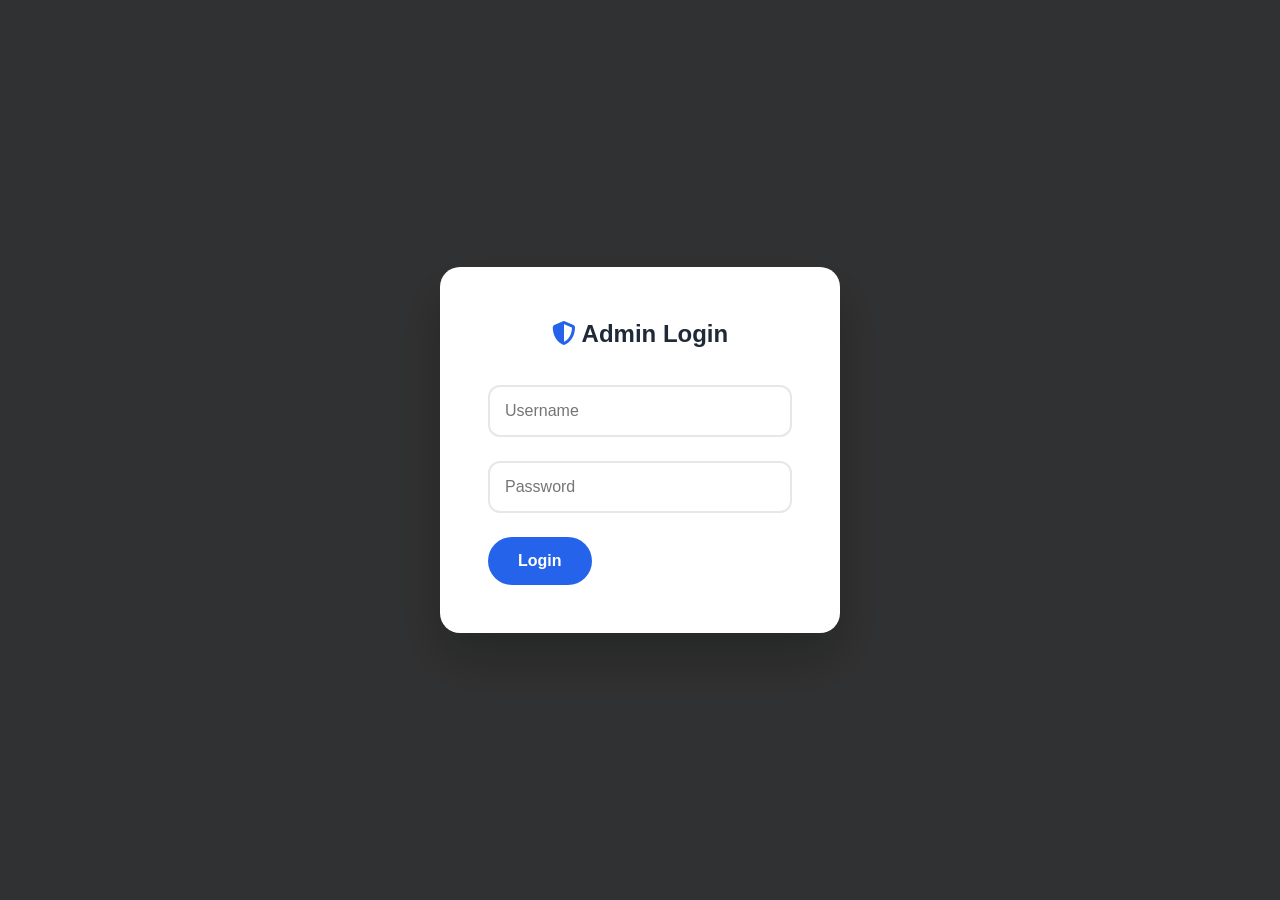
<file: admin.html>
<!DOCTYPE html>
<html lang="en">
<head>
    <meta charset="UTF-8">
    <meta name="viewport" content="width=device-width, initial-scale=1.0">
    <title>Admin Panel - Software Solutions</title>
    <link rel="stylesheet" href="style.css">
     <link rel="icon" type="image/x-icon" href="Softzen favicon.jpeg">
    <link href="https://cdnjs.cloudflare.com/ajax/libs/font-awesome/6.4.0/css/all.min.css" rel="stylesheet">
</head>
<body class="admin-body">
    <!-- Login Modal -->
    <div id="loginModal" class="modal active">
        <div class="modal-content">
            <div class="login-form">
                <h2><i class="fas fa-shield-alt"></i> Admin Login</h2>
                <form id="loginForm">
                    <div class="form-group">
                        <input type="text" id="adminUser" placeholder="Username" required>
                    </div>
                    <div class="form-group">
                        <input type="password" id="adminPass" placeholder="Password" required>
                    </div>
                    <button type="submit" class="btn btn-primary">Login</button>
                </form>
            </div>
        </div>
    </div>

    <!-- Admin Dashboard -->
    <div id="adminDashboard" class="admin-dashboard" style="display: none;">
        <header class="admin-header">
            <div class="admin-logo">
                <i class="fas fa-cogs"></i>
                <span>Admin Panel</span>
            </div>
            <div class="admin-actions">
                <button id="logoutBtn" class="btn btn-secondary">
                    <i class="fas fa-sign-out-alt"></i> Logout
                </button>
            </div>
        </header>

        <div class="admin-container">
            <!-- Sidebar -->
            <aside class="admin-sidebar">
                <ul>
                    <li><a href="#dashboard" class="active"><i class="fas fa-tachometer-alt"></i> Dashboard</a></li>
                    <li><a href="#leads"><i class="fas fa-users"></i> All Leads</a></li>
                    <li><a href="#export"><i class="fas fa-download"></i> Export Data</a></li>
                    <li><a href="#settings"><i class="fas fa-cog"></i> Settings</a></li>
                </ul>
            </aside>

            <!-- Main Content -->
            <main class="admin-main">
                <!-- Dashboard -->
                <section id="dashboard" class="admin-section active">
                    <h2>Dashboard Overview</h2>
                    <div class="stats-grid">
                        <div class="stat-card">
                            <i class="fas fa-user-plus"></i>
                            <div>
                                <h3 id="totalLeads">0</h3>
                                <span>Total Leads</span>
                            </div>
                        </div>
                        <div class="stat-card">
                            <i class="fas fa-clock"></i>
                            <div>
                                <h3 id="todayLeads">0</h3>
                                <span>Today's Leads</span>
                            </div>
                        </div>
                        <div class="stat-card">
                            <i class="fas fa-star"></i>
                            <div>
                                <h3 id="priorityLeads">0</h3>
                                <span>Priority Leads</span>
                            </div>
                        </div>
                    </div>
                </section>

                <!-- Leads Section -->
                <section id="leads" class="admin-section">
                    <div class="section-header">
                        <h2>All Leads</h2>
                        <div class="search-filter">
                            <input type="text" id="searchLeads" placeholder="Search leads...">
                            <select id="filterService">
                                <option value="">All Services</option>
                                <option value="ai">AI & ML</option>
                                <option value="mobile">Mobile</option>
                                <option value="cloud">Cloud</option>
                            </select>
                        </div>
                    </div>
                    <div class="table-container">
                        <table id="leadsTable">
                            <thead>
                                <tr>
                                    <th>Name</th>
                                    <th>Email</th>
                                    <th>Phone</th>
                                    <th>Company</th>
                                    <th>Service</th>
                                    <th>Date</th>
                                    <th>Status</th>
                                    <th>Actions</th>
                                </tr>
                            </thead>
                            <tbody id="leadsTableBody">
                            </tbody>
                        </table>
                    </div>
                </section>

                <!-- Export Section -->
                <section id="export" class="admin-section">
                    <h2>Export Data</h2>
                    <div class="export-options">
                        <button id="exportCSV" class="btn btn-primary">
                            <i class="fas fa-file-csv"></i> Export CSV
                        </button>
                        <button id="exportJSON" class="btn btn-secondary">
                            <i class="fas fa-file-code"></i> Export JSON
                        </button>
                        <button id="clearAll" class="btn btn-danger">
                            <i class="fas fa-trash"></i> Clear All Data
                        </button>
                    </div>
                </section>

                <!-- Settings -->
                <section id="settings" class="admin-section">
                    <h2>Settings</h2>
                    <div class="settings-grid">
                        <div class="setting-item">
                            <label>Admin Username</label>
                            <input type="text" id="adminUsername" value="admin">
                        </div>
                        <div class="setting-item">
                            <label>Admin Password</label>
                            <input type="password" id="adminPassword" value="admin123">
                        </div>
                        <button id="saveSettings" class="btn btn-primary">Save Settings</button>
                    </div>
                </section>
            </main>
        </div>
    </div>

    <script src="admin.js"></script>
</body>
</html>
</file>
<file: style.css>
* {
    margin: 0;
    padding: 0;
    box-sizing: border-box;
}

body {
    font-family: 'Poppins', sans-serif;
    line-height: 1.6;
    color: #333;
    overflow-x: hidden;
}

.container {
    max-width: 1200px;
    margin: 0 auto;
    padding: 0 20px;
}

/* Header */
.header {
    background: rgba(255, 255, 255, 0.95);
    backdrop-filter: blur(10px);
    position: fixed;
    width: 100%;
    top: 0;
    z-index: 1000;
    box-shadow: 0 2px 20px rgba(0,0,0,0.1);
}

.navbar {
    padding: 1rem 0;
}

.nav-container {
    max-width: 1200px;
    margin: 0 auto;
    padding: 0 20px;
    display: flex;
    justify-content: space-between;
    align-items: center;
}

.logo {
    font-size: 1.8rem;
    font-weight: 700;
    color: #2563eb;
    display: flex;
    align-items: center;
    gap: 10px;
}

.logo i { font-size: 2rem; }

.nav-menu {
    display: flex;
    list-style: none;
    gap: 2rem;
}

.nav-menu a {
    text-decoration: none;
    color: #333;
    font-weight: 500;
    transition: color 0.3s;
    position: relative;
}

.nav-menu a:hover { color: #2563eb; }

.nav-menu a::after {
    content: '';
    position: absolute;
    width: 0;
    height: 2px;
    bottom: -5px;
    left: 0;
    background: #2563eb;
    transition: width 0.3s;
}

.nav-menu a:hover::after { width: 100%; }

.hamburger {
    display: none;
    flex-direction: column;
    cursor: pointer;
}

.hamburger span {
    width: 25px;
    height: 3px;
    background: #333;
    margin: 3px 0;
    transition: 0.3s;
}

/* Hero Section */
.hero {
    padding: 120px 0 80px;
    background: linear-gradient(135deg, #667eea 0%, #764ba2 100%);
    color: white;
    min-height: 100vh;
    display: flex;
    align-items: center;
}

.hero-container {
    max-width: 1200px;
    margin: 0 auto;
    padding: 0 20px;
    display: grid;
    grid-template-columns: 1fr 1fr;
    gap: 4rem;
    align-items: center;
}

.hero-title {
    font-size: 3.5rem;
    font-weight: 700;
    margin-bottom: 1.5rem;
    line-height: 1.2;
}

.hero-desc {
    font-size: 1.2rem;
    margin-bottom: 2rem;
    opacity: 0.95;
}

.hero-buttons {
    display: flex;
    gap: 1rem;
}

.btn {
    padding: 15px 30px;
    border: none;
    border-radius: 50px;
    font-size: 1rem;
    font-weight: 600;
    text-decoration: none;
    display: inline-block;
    transition: all 0.3s;
    cursor: pointer;
}

.btn-primary {
    background: #2563eb;
    color: white;
}

.btn-primary:hover {
    background: #1d4ed8;
    transform: translateY(-2px);
    box-shadow: 0 10px 25px rgba(37, 99, 235, 0.4);
}

.btn-secondary {
    background: transparent;
    color: white;
    border: 2px solid white;
}

.btn-secondary:hover {
    background: white;
    color: #2563eb;
    transform: translateY(-2px);
}

.hero-image img {
    width: 100%;
    border-radius: 20px;
    box-shadow: 0 20px 40px rgba(0,0,0,0.2);
}

/* Section Titles */
.section-title {
    font-size: 2.5rem;
    text-align: center;
    margin-bottom: 4rem;
    color: #1f2937;
    position: relative;
}

.section-title::after {
    content: '';
    position: absolute;
    width: 80px;
    height: 4px;
    background: #2563eb;
    bottom: -10px;
    left: 50%;
    transform: translateX(-50%);
}

/* Services */
.services {
    padding: 100px 0;
    background: #f8fafc;
}

.services-grid {
    display: grid;
    grid-template-columns: repeat(auto-fit, minmax(350px, 1fr));
    gap: 2rem;
}

.service-card {
    background: white;
    padding: 2.5rem 2rem;
    border-radius: 20px;
    text-align: center;
    box-shadow: 0 10px 30px rgba(0,0,0,0.1);
    transition: all 0.3s;
    border-top: 4px solid transparent;
}

.service-card:hover {
    transform: translateY(-10px);
    box-shadow: 0 20px 40px rgba(0,0,0,0.15);
    border-top-color: #2563eb;
}

.service-icon {
    font-size: 3.5rem;
    color: #2563eb;
    margin-bottom: 1.5rem;
}

.service-card h3 {
    font-size: 1.5rem;
    margin-bottom: 1rem;
    color: #1f2937;
}

/* Portfolio */
.portfolio {
    padding: 100px 0;
}

.portfolio-grid {
    display: grid;
    grid-template-columns: repeat(auto-fit, minmax(350px, 1fr));
    gap: 2rem;
}

.portfolio-item {
    position: relative;
    border-radius: 20px;
    overflow: hidden;
    box-shadow: 0 10px 30px rgba(0,0,0,0.1);
    transition: all 0.3s;
}

.portfolio-item:hover {
    transform: translateY(-10px);
    box-shadow: 0 20px 40px rgba(0,0,0,0.2);
}

.portfolio-item img {
    width: 100%;
    height: 250px;
    object-fit: cover;
}

.portfolio-overlay {
    position: absolute;
    bottom: 0;
    left: 0;
    right: 0;
    background: linear-gradient(transparent, rgba(0,0,0,0.9));
    color: white;
    padding: 2rem 1.5rem 2rem;
    transform: translateY(100%);
    transition: transform 0.3s;
}

.portfolio-item:hover .portfolio-overlay {
    transform: translateY(0);
}

/* Contact */
.contact {
    padding: 100px 0;
    background: #f8fafc;
}

.contact-container {
    display: grid;
    grid-template-columns: 1fr 1fr;
    gap: 4rem;
}

.contact-info {
    background: white;
    padding: 2.5rem;
    border-radius: 20px;
    box-shadow: 0 10px 30px rgba(0,0,0,0.1);
}

.contact-info h3 {
    font-size: 1.8rem;
    margin-bottom: 2rem;
    color: #1f2937;
}

.contact-item {
    display: flex;
    align-items: center;
    gap: 1rem;
    margin-bottom: 1.5rem;
    font-size: 1.1rem;
}

.contact-item i {
    width: 40px;
    height: 40px;
    background: #2563eb;
    color: white;
    border-radius: 50%;
    display: flex;
    align-items: center;
    justify-content: center;
    font-size: 1.2rem;
}

.contact-form {
    background: white;
    padding: 2.5rem;
    border-radius: 20px;
    box-shadow: 0 10px 30px rgba(0,0,0,0.1);
}

.form-group {
    margin-bottom: 1.5rem;
}

.form-group input,
.form-group select,
.form-group textarea {
    width: 100%;
    padding: 15px;
    border: 2px solid #e5e7eb;
    border-radius: 12px;
    font-size: 1rem;
    transition: border-color 0.3s;
    font-family: inherit;
}

.form-group input:focus,
.form-group select:focus,
.form-group textarea:focus {
    outline: none;
    border-color: #2563eb;
    box-shadow: 0 0 0 3px rgba(37, 99, 235, 0.1);
}

/* Footer */
.footer {
    background: #1f2937;
    color: white;
    padding: 3rem 0 1rem;
}

.footer-content {
    display: grid;
    grid-template-columns: repeat(auto-fit, minmax(250px, 1fr));
    gap: 2rem;
    margin-bottom: 2rem;
}

.footer-section h4 {
    margin-bottom: 1rem;
    color: #2563eb;
}

.footer-section ul {
    list-style: none;
}

.footer-section ul li {
    margin-bottom: 0.5rem;
}

.footer-section a {
    color: #d1d5db;
    text-decoration: none;
    transition: color 0.3s;
}

.footer-section a:hover {
    color: #2563eb;
}

.footer-bottom {
    text-align: center;
    padding-top: 2rem;
    border-top: 1px solid #374151;
    color: #9ca3af;
}

/* Responsive */
@media (max-width: 768px) {
    .hamburger { display: flex; }
    .nav-menu {
        position: fixed;
        left: -100%;
        top: 70px;
        flex-direction: column;
        background: white;
        width: 100%;
        text-align: center;
        transition: 0.3s;
        box-shadow: 0 10px 27px rgba(0,0,0,0.05);
        padding: 2rem 0;
    }
    
    .nav-menu.active { left: 0; }
    
    .hero-container {
        grid-template-columns: 1fr;
        text-align: center;
        gap: 2rem;
    }
    
    .hero-title { font-size: 2.5rem; }
    
    .contact-container { grid-template-columns: 1fr; }
}

/* ADMIN PANEL STYLES */
.admin-body { background: #f1f5f9; }

.modal {
    position: fixed;
    top: 0;
    left: 0;
    width: 100%;
    height: 100%;
    background: rgba(0,0,0,0.8);
    display: flex;
    align-items: center;
    justify-content: center;
    z-index: 2000;
}

.modal:not(.active) { display: none; }

.modal-content {
    background: white;
    padding: 3rem;
    border-radius: 20px;
    width: 90%;
    max-width: 400px;
    box-shadow: 0 25px 50px rgba(0,0,0,0.25);
}

.login-form h2 {
    text-align: center;
    margin-bottom: 2rem;
    color: #1f2937;
}

.login-form h2 i { color: #2563eb; }

.admin-header {
    background: white;
    padding: 1.5rem 2rem;
    box-shadow: 0 2px 10px rgba(0,0,0,0.1);
    display: flex;
    justify-content: space-between;
    align-items: center;
}

.admin-logo {
    font-size: 1.5rem;
    font-weight: 700;
    color: #2563eb;
    display: flex;
    align-items: center;
    gap: 10px;
}

.admin-container {
    display: flex;
    min-height: calc(100vh - 80px);
}

.admin-sidebar {
    width: 250px;
    background: #1e293b;
    color: white;
}

.admin-sidebar ul {
    list-style: none;
    padding: 2rem 0;
}

.admin-sidebar a {
    display: flex;
    align-items: center;
    gap: 1rem;
    padding: 1rem 2rem;
    color: #cbd5e1;
    text-decoration: none;
    transition: all 0.3s;
}

.admin-sidebar a:hover,
.admin-sidebar a.active {
    background: #2563eb;
    color: white;
}

.admin-main {
    flex: 1;
    padding: 2rem;
    overflow-y: auto;
}

.admin-section {
    display: none;
}

.admin-section.active { display: block; }

.stats-grid {
    display: grid;
    grid-template-columns: repeat(auto-fit, minmax(250px, 1fr));
    gap: 2rem;
    margin-bottom: 3rem;
}

.stat-card {
    background: white;
    padding: 2rem;
    border-radius: 15px;
    display: flex;
    gap: 1.5rem;
    box-shadow: 0 5px 15px rgba(0,0,0,0.08);
    border-top: 4px solid #2563eb;
}

.stat-card i {
    font-size: 2.5rem;
    color: #2563eb;
    width: 60px;
}

.stat-card h3 {
    font-size: 2.5rem;
    color: #1f2937;
}

.section-header {
    display: flex;
    justify-content: space-between;
    align-items: center;
    margin-bottom: 2rem;
    flex-wrap: wrap;
    gap: 1rem;
}

.search-filter {
    display: flex;
    gap: 1rem;
}

.search-filter input,
.search-filter select {
    padding: 10px 15px;
    border: 2px solid #e5e7eb;
    border-radius: 10px;
    font-family: inherit;
}

.table-container {
    background: white;
    border-radius: 15px;
    overflow: hidden;
    box-shadow: 0 5px 15px rgba(0,0,0,0.08);
}

table {
    width: 100%;
    border-collapse: collapse;
}

th, td {
    padding: 1rem;
    text-align: left;
    border-bottom: 1px solid #f1f5f9;
}

th {
    background: #f8fafc;
    font-weight: 600;
    color: #374151;
}

.status {
    padding: 5px 12px;
    border-radius: 20px;
    font-size: 0.85rem;
    font-weight: 600;
}

.status.new { background: #dbeafe; color: #1e40af; }
.status.contacted { background: #fef3c7; color: #92400e; }
.status.converted { background: #d1fae5; color: #065f46; }

.action-btn {
    padding: 6px 12px;
    border: none;
    border-radius: 6px;
    cursor: pointer;
    font-size: 0.85rem;
    margin-right: 0.5rem;
    transition: all 0.3s;
}

.btn-success { background: #10b981; color: white; }
.btn-warning { background: #f59e0b; color: white; }
.btn-danger { background: #ef4444; color: white; }

.export-options {
    display: flex;
    gap: 1rem;
    flex-wrap: wrap;
}

.settings-grid {
    display: grid;
    gap: 1.5rem;
    max-width: 400px;
}

.setting-item label {
    display: block;
    margin-bottom: 0.5rem;
    font-weight: 600;
}

@media (max-width: 768px) {
    .admin-container { flex-direction: column; }
    .admin-sidebar { width: 100%; }
    .stats-grid { grid-template-columns: 1fr; }
    .search-filter { flex-direction: column; width: 100%; }
    .export-options { flex-direction: column; width: 100%; }
}

.hero-image img {
    width: 100%;
    border-radius: 15px;
    animation: floatImage 4s ease-in-out infinite;
}

/* Animation */
@keyframes floatImage {
    0% {
        transform: translateY(0px);
    }
    50% {
        transform: translateY(-15px);
    }
    100% {
        transform: translateY(0px);
    }
}
.hero-image img:hover {
    transform: scale(1.05);
    transition: 0.4s;
}
.hero-image {
    position: relative;
}

.hero-image::after {
    content: "";
    position: absolute;
    top: 0;
    left: 0;
    width: 100%;
    height: 100%;
    background: rgba(0,0,0,0.3);
    border-radius: 15px;
}
.hero-image video {
    width: 100%;
    border-radius: 15px;
}
</file>
